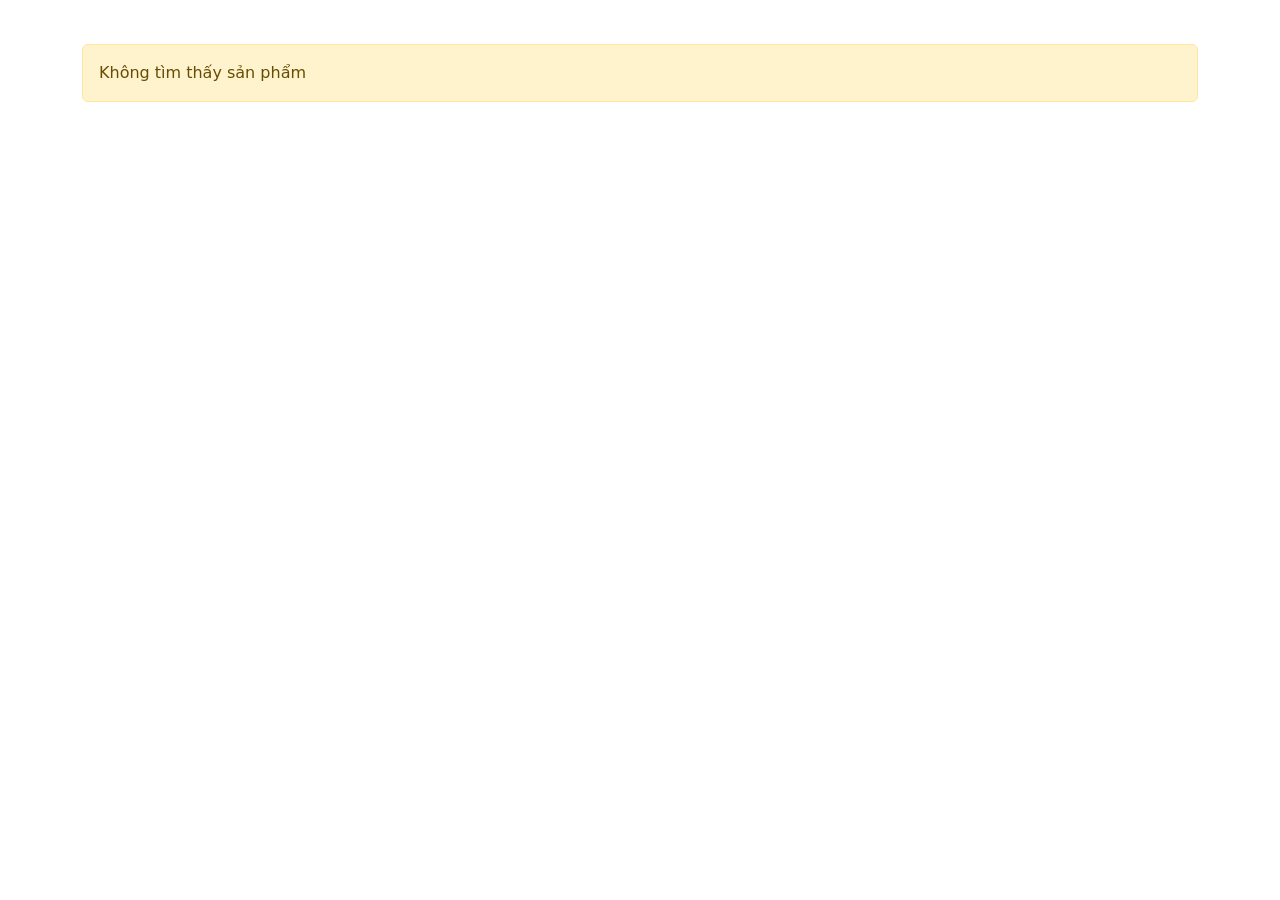
<file: html/detail.html>
<!DOCTYPE html>
<html lang="vi">
<head>
    <meta charset="UTF-8">
    <title>Chi tiết sản phẩm</title>

    <link rel="stylesheet" href="../css/style6.css">

    <link href="https://cdn.jsdelivr.net/npm/bootstrap@5.3.8/dist/css/bootstrap.min.css" rel="stylesheet">

    <script src="../js/lib.js"></script>
</head>

<body>

<div class="container py-4">
    <div id="detail"></div>
</div>

<script>
    let id = new URLSearchParams(window.location.search).get("id");

    let product = products.find(function(p){
        return p.id == id;
    });

    if(product){
        document.getElementById("detail").innerHTML =
            '<div class="detail-card card p-3 shadow">' +
                '<div class="detail-image-wrapper">' +
                    '<img src="' + product.image + '" class="detail-image img-fluid" alt="' + product.name + '">' +
                '</div>' +
                '<div class="detail-info">' +
                    '<h2>' + product.name + '</h2>' +
                    '<h4 class="text-danger">' + product.price + 'k</h4>' +
                    '<p class="detail-description">' + product.description + '</p>' +
                    '<div class="detail-actions">' +
                        '<button onclick="buy()" class="btn btn-primary">Mua ngay</button>' +
                        '<a href="page6.html" class="btn btn-secondary">Quay lại</a>' +
                    '</div>' +
                '</div>' +
            '</div>';
    }
    else{
        document.getElementById("detail").innerHTML =
            '<div class="alert alert-warning">' +
                'Không tìm thấy sản phẩm' +
            '</div>';
    }

    function buy(){
        alert("Đã mua: " + product.name);
    }
</script>
</file>
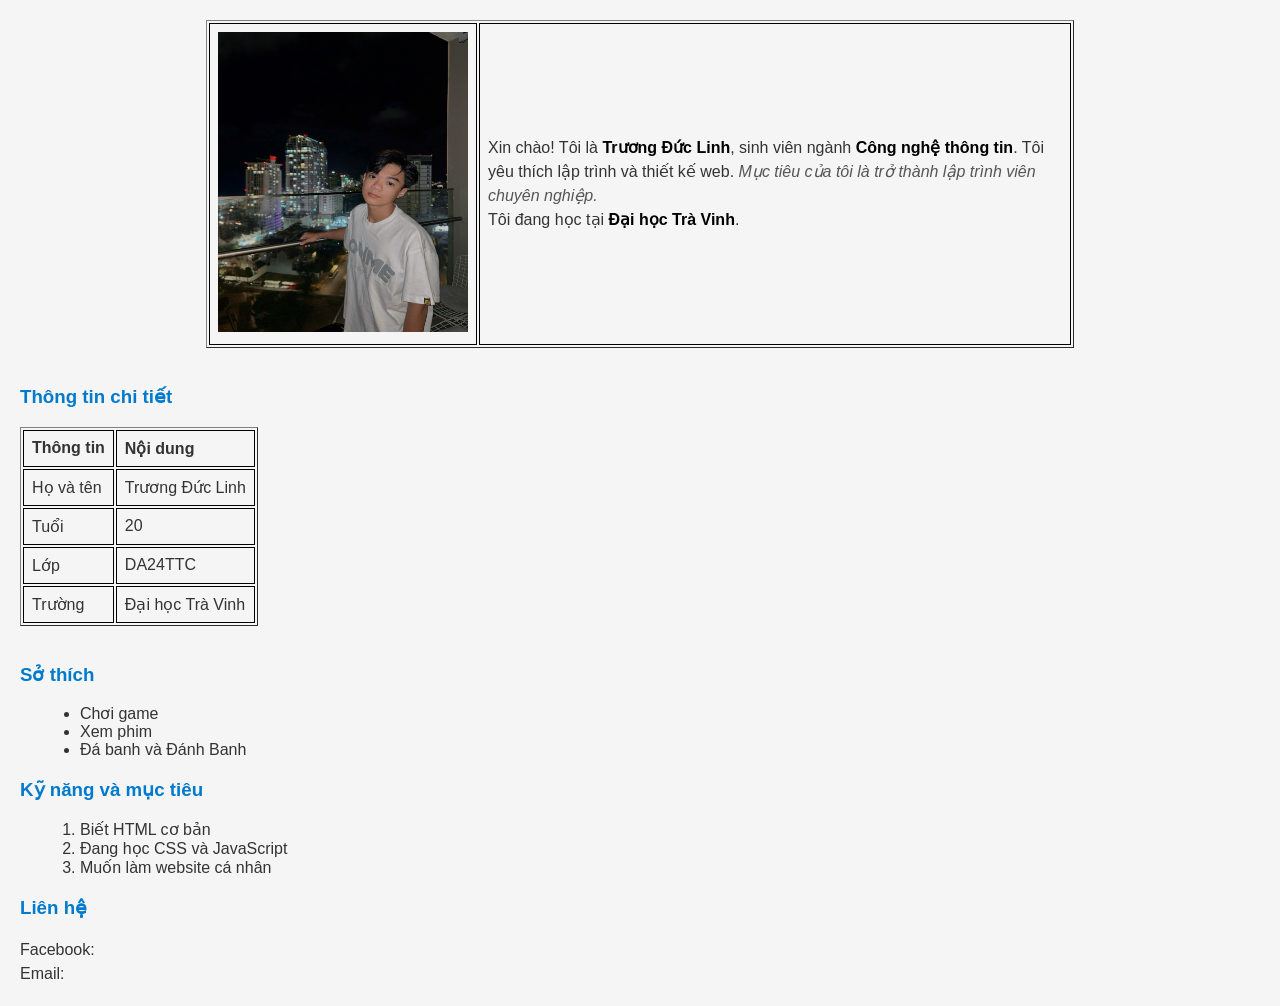
<file: html/page1.html>
﻿<!DOCTYPE html>
<html lang="vi">
<head>
    <meta charset="UTF-8">
    <title>Thông tin cá nhân</title>
	<link rel="stylesheet" href="../css/style1.css">
</head>
<body>
    <!-- Phần giới thiệu -->
    <table border="1" width="100%">
        <tr>
            <td width="100">
         <img src="https://truongduclinh.github.io/DucLinh-project-da24ttc-to-1/assets/images/avatar.JPG" width="250" height="300">
            </td>
            <td>
                <p>
                    Xin chào! Tôi là <b>Trương Đức Linh</b>, sinh viên ngành <b>Công nghệ thông tin</b>.
                    Tôi yêu thích lập trình và thiết kế web. 
                    <i>Mục tiêu của tôi là trở thành lập trình viên chuyên nghiệp.</i><br>
                    Tôi đang học tại <b>Đại học Trà Vinh</b>.
                </p>
            </td>
        </tr>
    </table>

    <br>

    <!-- Thông tin chi tiết -->
    <h3>Thông tin chi tiết</h3>
    <table border="1">
        <tr>
            <th>Thông tin</th>
            <th>Nội dung</th>
        </tr>
        <tr>
            <td>Họ và tên</td>
            <td>Trương Đức Linh</td>
        </tr>
        <tr>
            <td>Tuổi</td>
            <td>20</td>
        </tr>
        <tr>
            <td>Lớp</td>
            <td>DA24TTC</td>
        </tr>
        <tr>
            <td>Trường</td>
            <td>Đại học Trà Vinh</td>
        </tr>
    </table>

    <br>

    <!-- Sở thích -->
    <h3>Sở thích</h3>
    <ul>
        <li>Chơi game</li>
        <li>Xem phim</li>
        <li>Đá banh và Đánh Banh</li>
    </ul>

    <!-- Kỹ năng -->
    <h3>Kỹ năng và mục tiêu</h3>
    <ol>
        <li>Biết HTML cơ bản</li>
        <li>Đang học CSS và JavaScript</li>
        <li>Muốn làm website cá nhân</li>
    </ol>

    <!-- Liên hệ -->
    <h3>Liên hệ</h3>
    <p>
        Facebook: <a href=""></a><br>
        Email: <a href=""</a>
    </p>
</body>
</html>
</file>
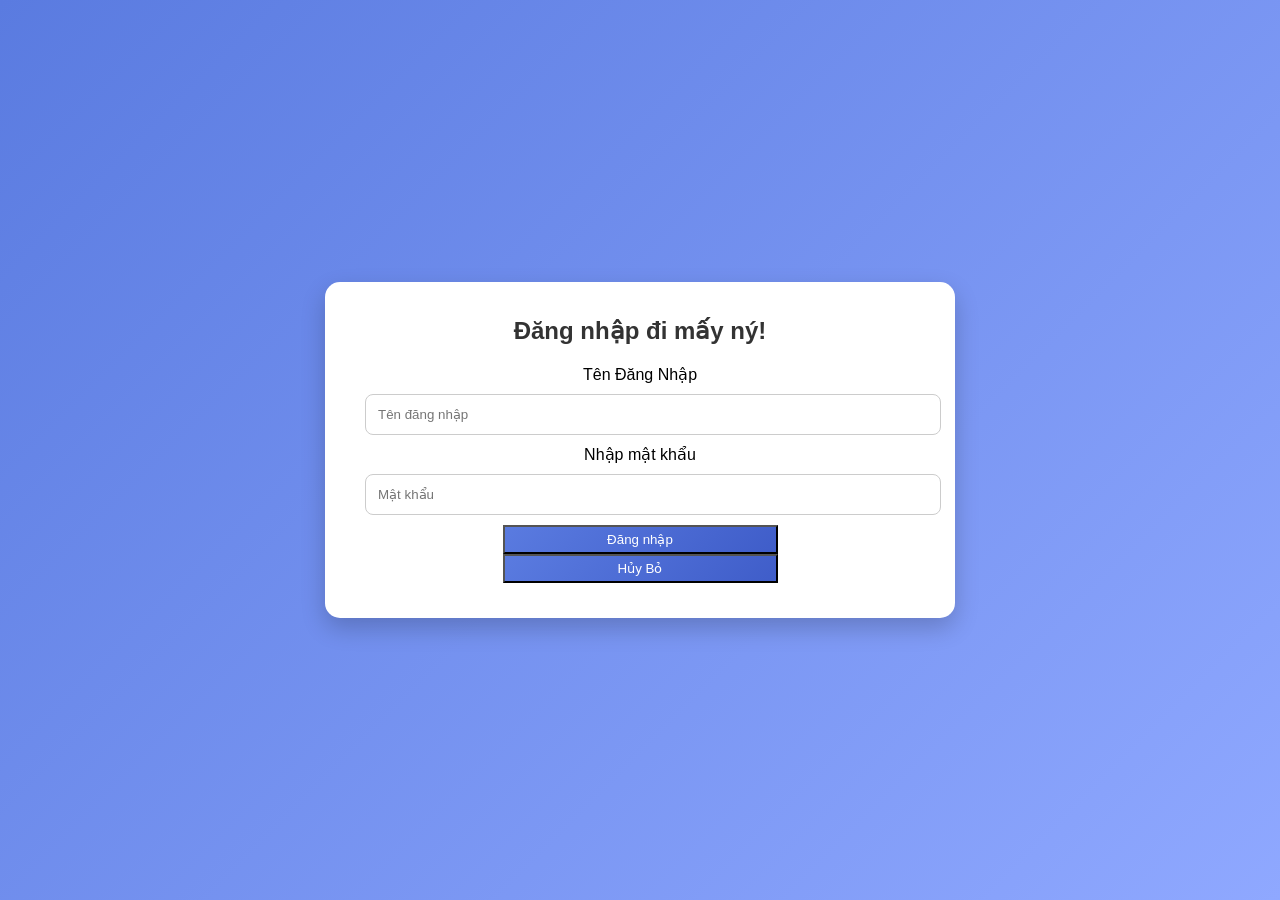
<file: html/page2.html>
﻿<!DOCTYPE html>
<html lang="vi">
<head>
    <meta charset="UTF-8">
    <title>Đăng nhập</title>
    <link rel="stylesheet" href="../css/style2.css">
</head>
<body>

<div class="container">
    <form>
        <h2>Đăng nhập đi mấy ný!</h2>
		<label for="">Tên Đăng Nhập</label>
        <input type="text" placeholder="Tên đăng nhập">
		<label for="">Nhập mật khẩu</label>
        <input type="password" placeholder="Mật khẩu">

        
        <button>Đăng nhập</button>
		<button>Hủy Bỏ</button>
    </form>
</div>
</file>
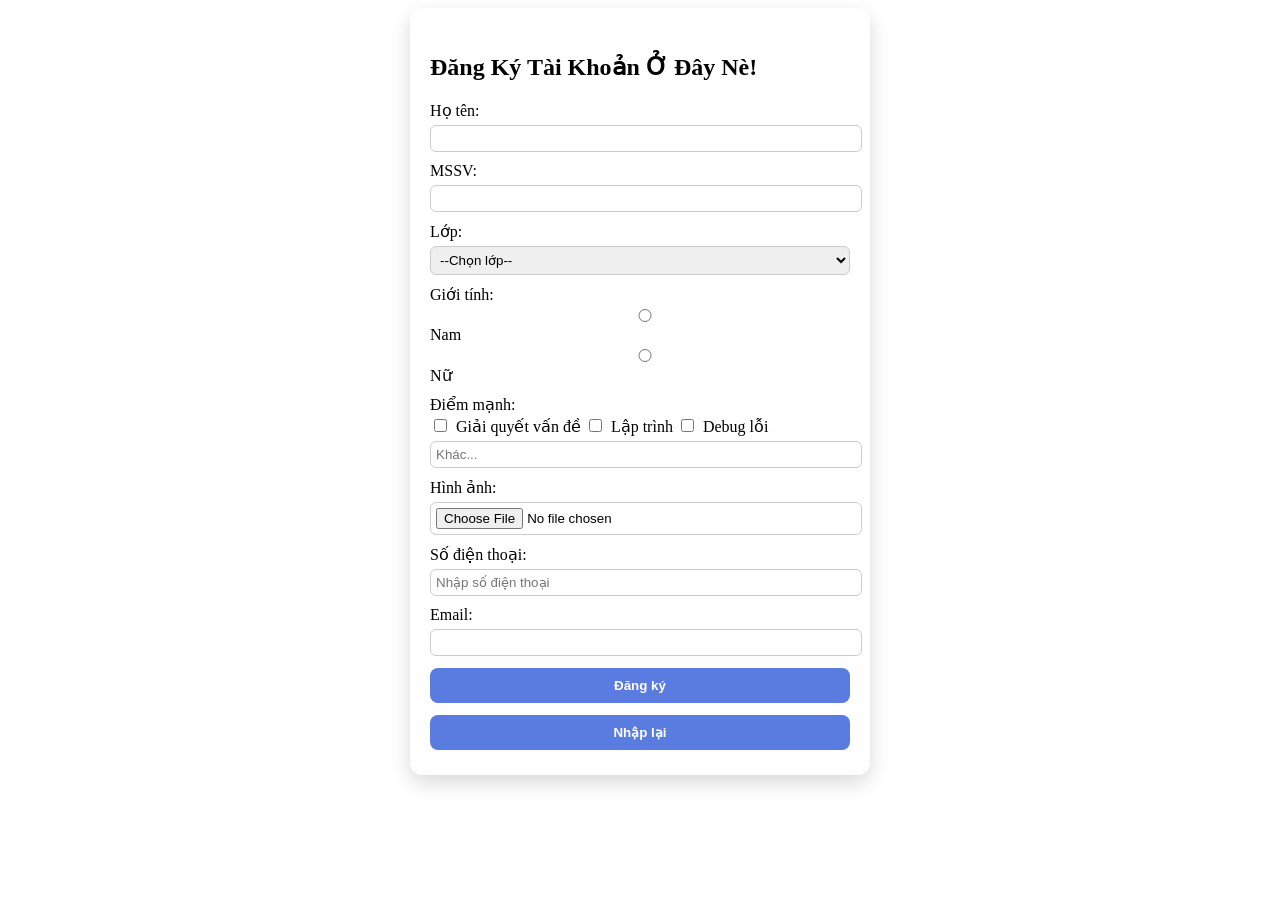
<file: html/page3.html>
﻿<!DOCTYPE html>
<html lang="vi">
<head>
    <meta charset="UTF-8">
    <title>Đăng Ký</title>
    <link rel="stylesheet" href="../css/style3.css">
</head>
<body>

<div class="container">

    <h2>Đăng Ký Tài Khoản Ở Đây Nè!</h2>

    <form action="#" method="post">

        <!-- Họ tên -->
        <label>Họ tên:</label>
        <input type="text" name="hoten">

        <!-- MSSV -->
        <label>MSSV:</label>
        <input type="text" name="mssv">

        <!-- Lớp -->
        <label>Lớp:</label>
        <select name="lop">
            <option value="">--Chọn lớp--</option>
            <option>DA24TTA</option>
            <option>DA24TTB</option>
            <option>DA24TTC</option>
            <option>DA24TTD</option>
        </select>

        <!-- Giới tính -->
        <label>Giới tính:</label>
        <div>
            <input type="radio" name="gioitinh"> Nam
            <input type="radio" name="gioitinh"> Nữ
        </div>

        <!-- Điểm mạnh -->
        <label>Điểm mạnh:</label>
        <div>
            <input type="checkbox"> Giải quyết vấn đề
            <input type="checkbox"> Lập trình
            <input type="checkbox"> Debug lỗi
        </div>
        <input type="text" placeholder="Khác...">

        <!-- Hình -->
        <label>Hình ảnh:</label>
        <input type="file">

        <!-- SĐT -->
        <label>Số điện thoại:</label>
        <input type="tel" placeholder="Nhập số điện thoại">

        <!-- Email -->
        <label>Email:</label>
        <input type="email">

        <!-- Nút -->
        <button type="submit">Đăng ký</button>
        <button type="reset">Nhập lại</button>

    </form>

</div>

</body>
</html>
</file>
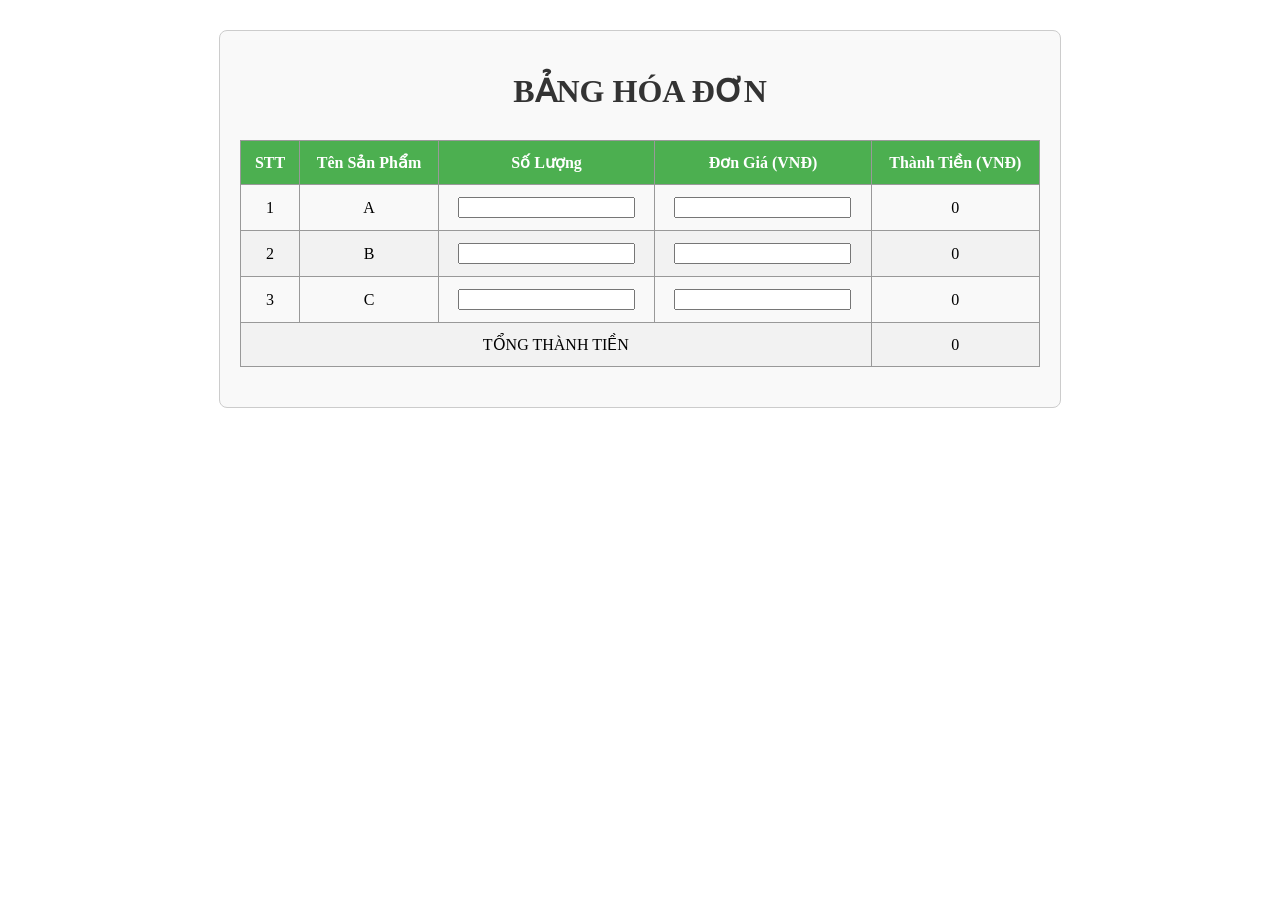
<file: html/page4.html>
﻿<!DOCTYPE html>
<html lang="vi">
<head>
    <meta charset="UTF-8">
    <title>Hóa Đơn</title>
    <link rel="stylesheet" href="../css/style4.css">
</head>
<body>

<div class="invoice-container">
    <h1>BẢNG HÓA ĐƠN</h1>
    
    <table border="1" cellpadding="10" cellspacing="0">
        <thead>
            <tr>
                <th>STT</th>
                <th>Tên Sản Phẩm</th>
                <th>Số Lượng</th>
                <th>Đơn Giá (VNĐ)</th>
                <th>Thành Tiền (VNĐ)</th>
            </tr>
        </thead>
       <tbody>
<tr>
    <td>1</td>
    <td>A</td>
    <td><input type="number" class="soluong" oninput="tinhTien()"></td>
    <td><input type="number" class="dongia" oninput="tinhTien()"></td>
    <td class="thanhtien">0</td>
</tr>

<tr>
    <td>2</td>
    <td>B</td>
    <td><input type="number" class="soluong" oninput="tinhTien()"></td>
    <td><input type="number" class="dongia" oninput="tinhTien()"></td>
    <td class="thanhtien">0</td>
</tr>

<tr>
    <td>3</td>
    <td>C</td>
    <td><input type="number" class="soluong" oninput="tinhTien()"></td>
    <td><input type="number" class="dongia" oninput="tinhTien()"></td>
    <td class="thanhtien">0</td>
</tr>

<tr>
    <td colspan="4">TỔNG THÀNH TIỀN</td>
    <td id="tong">0</td>
</tr>
</tbody>
</table>

<script>
function tinhTien() {
    let rows = document.querySelectorAll("tbody tr");
    let tong = 0;

    rows.forEach(row => {
        let soLuong = row.querySelector(".soluong");
        let donGia = row.querySelector(".dongia");
        let thanhTienCell = row.querySelector(".thanhtien");

        if (soLuong && donGia && thanhTienCell) {
            let sl = parseFloat(soLuong.value) || 0;
            let dg = parseFloat(donGia.value) || 0;
            let tt = sl * dg;

            thanhTienCell.innerText = tt;
            tong += tt;
        }
    });

    document.getElementById("tong").innerText = tong;
}
</script>

</body>
</html>
</file>
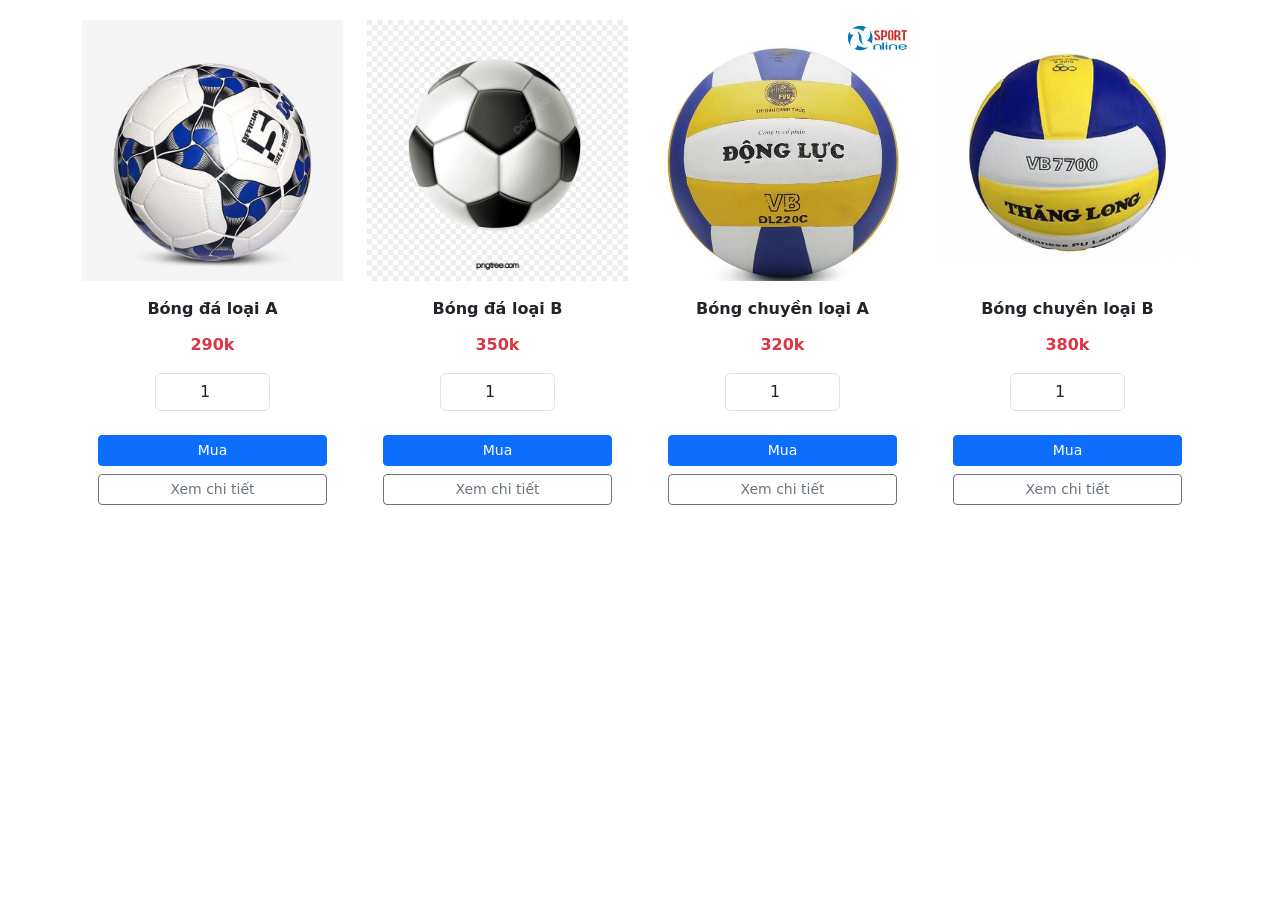
<file: html/page6.html>
﻿<!DOCTYPE html>
<html lang="vi">
<head>
    <title>Sản Phẩm Đang Bán </title>
    <link rel="stylesheet" href="../css/style6.css">
    <!-- Latest compiled and minified CSS -->
<link href="https://cdn.jsdelivr.net/npm/bootstrap@5.3.8/dist/css/bootstrap.min.css" rel="stylesheet">

<!-- Latest compiled JavaScript -->
<script src="https://cdn.jsdelivr.net/npm/bootstrap@5.3.8/dist/js/bootstrap.bundle.min.js"></script>
    <meta charset="UTF-8">
    <script src = "../js/lib.js"></script>
</head>
<body>
    <div class = "container">
        <div class = "product-list row row-cols-1 row-cols-4 g-4" id = "product-list">

        </div>
    </div>
   <script>
    products.forEach(function(item){
        addProduct(item.id, item.name, item.price, item.image, item.productLink);
    });
</script>

</body>
</html>
</file>
<file: css/style6.css>
body {
    margin: 0;
    font-family: Arial, sans-serif;
    background: #f0f0f0;
    color: #000;
}

header {
    text-align: center;
    padding: 20px;
    background: #222;
    color: #fff;
}

.container {
    max-width: 900px;
    margin: 20px auto;
    display: grid;
    grid-template-columns: repeat(auto-fit, minmax(220px, 1fr));
    gap: 15px;
    padding: 0 10px;
}

.product-card {
    background: #fff;
    padding: 10px;
    text-align: center;
    border: 1px solid #ccc;
}

.product-card img {
    width: 150px;
    height: 150px;
    object-fit: cover;
    margin-bottom: 10px;
}

.product-card h2 {
    margin: 5px 0;
    font-size: 18px;
}

.product-card .price {
    color: red;
    font-weight: bold;
    margin-bottom: 8px;
    font-size: 17px;
}

.quantity input {
    width: 45px;
    padding: 3px;
}

.buy-btn {
    width: 100%;
    padding: 7px;
    background: #007bff;
    color: #fff;
    border: none;
    cursor: pointer;
    margin-top: 8px;
}

.buy-btn:hover {
    background: #0056b3;
}

.total {
    margin-top: 5px;
    font-weight: bold;
}

.detail-card {
    display: grid;
    gap: 20px;
    padding: 20px;
    background: #fff;
    border-radius: 16px;
    align-items: start;
}

.detail-card img {
    width: 100%;
    max-width: 360px;
    height: auto;
    object-fit: contain;
    border-radius: 14px;
    border: 1px solid #ddd;
    margin: 0 auto;
}

.detail-info h2 {
    margin: 0 0 10px;
    font-size: 26px;
}

.detail-description {
    line-height: 1.7;
    color: #333;
}

.detail-actions {
    display: flex;
    flex-wrap: wrap;
    gap: 10px;
    margin-top: 18px;
}

.detail-actions .btn {
    min-width: 130px;
}

@media (min-width: 768px) {
    .detail-card {
        grid-template-columns: minmax(260px, 360px) 1fr;
    }
}

.detail-info h5 {
    margin-top: 20px;
    margin-bottom: 8px;
    font-size: 1.1rem;
    color: #1e293b;
    font-weight: 600;
}

.additional-info {
    line-height: 1.75;
    color: #475569;
    font-size: 0.95rem;
}
</file>
<file: css/style1.css>
body {
    font-family: Arial, sans-serif;
    background-color: #f5f5f5;
    color: #333;
    margin: 20px;
}

h3 {
    color: #007acc;
    margin-top: 20px;
}

p {
    font-size: 16px;
    line-height: 1.5;
}

b {
    color: #000;
}

i {
    color: #555;
}

table:first-of-type {
    width: 70%;
    margin: 0 auto;
}

th, td {
    border: 1px solid #000;
    padding: 8px;
    text-align: left;
}

ul, ol {
    margin-left: 20px;
}

a {
    color: blue;
    text-decoration: none;
}

a:hover {
    color: red;
    text-decoration: underline;
}
.menu a {
    color: #007acc;      
    text-decoration: underline; 
    font-weight: bold;
}
body {
    background-color: #f5f5f5;
}
</file>
<file: css/style2.css>
*{
    padding:0;
    margin:0;
    font-family: 'Segoe UI', Tahoma, Geneva, Verdana, sans-serif;
}

body{
    height:100vh;
    display:flex;
    justify-content:center;
    align-items:center;
    background: linear-gradient(135deg, #5a7be0, #8fa8ff);
}


div.container{
    width:550px;   
    padding:35px 40px;
    background:white;
    border-radius:15px;
    box-shadow:0 10px 25px rgba(0,0,0,0.2);
    text-align:center;
    transition:0.3s;
}


div.container h2{
    margin-bottom:20px;
    color:#333;
}


div.container input{
    width:100%;
    padding:12px;
    margin:10px 0;
    border-radius:8px;
    border:1px solid #ccc;
    outline:none;
    transition:0.3s;
}

div.container a{
    display:block;
    margin:10px 0;
    font-size:14px;
    color:#5a7be0;
    text-decoration:none;
}


div.container button{
    width:50%;
    padding: 5px;
    background:linear-gradient(135deg, #5a7be0, #3f5dc9);
    color:white;
   
}
</file>
<file: css/style3.css>
/* container gọn lại */
div.container{
    width:100%;
    max-width:420px;
    padding:25px 20px;
    background:white;
    border-radius:12px;
    box-shadow:0 8px 20px rgba(0,0,0,0.15);
    margin:auto;
}

/* label */
label{
    display:block;
    text-align:left;
    margin-top:10px;
    font-weight:500;
}

/* input + select + file */
input, select{
    width:100%;
    padding:5px;
    margin-top:5px;
    border-radius:6px;
    border:1px solid #ccc;
    outline:none;
}

/* focus sáng nhẹ */
input:focus, select:focus{
    border-color:#5a7be0;
    box-shadow:0 0 5px rgba(90,123,224,0.3);
}

/* checkbox cho gọn */
input[type="checkbox"]{
    width:auto;
    margin-right:5px;
}

/* nhóm checkbox */
.checkbox-group{
    text-align:left;
    margin-top:10px;
}

/* nút */
button{
    width:100%;
    padding:10px;
    margin-top:12px;
    border:none;
    border-radius:8px;
    background:#5a7be0;
    color:white;
    font-weight:bold;
    cursor:pointer;
    transition:0.2s;
}

button:hover{
    background:#3f5dc9;
}
</file>
<file: css/style4.css>
.invoice-container {
    max-width: 800px;
    margin: 30px auto;
    padding: 20px;
    border: 1px solid #ccc;
    border-radius: 8px;
    background-color: #f9f9f9;
}

h1 {
    text-align: center;
    color: #333;
    margin-bottom: 30px;
}

table {
    width: 100%;
    border-collapse: collapse;
    margin-bottom: 20px;
}

th, td {
    border: 1px solid #999;
    padding: 12px;
    text-align: center;
}

th {
    background-color: #4CAF50;
    color: white;
    font-weight: bold;
}

tr:nth-child(even) {
    background-color: #f2f2f2;
}

.total-row {
    background-color: #e8f5e9;
    font-weight: bold;
}

.summary {
    text-align: right;
    padding: 20px;
    background-color: #fff;
    border: 1px solid #ddd;
    border-radius: 5px;
}

.summary h3 {
    margin: 10px 0;
    color: #333;
}
</file>
